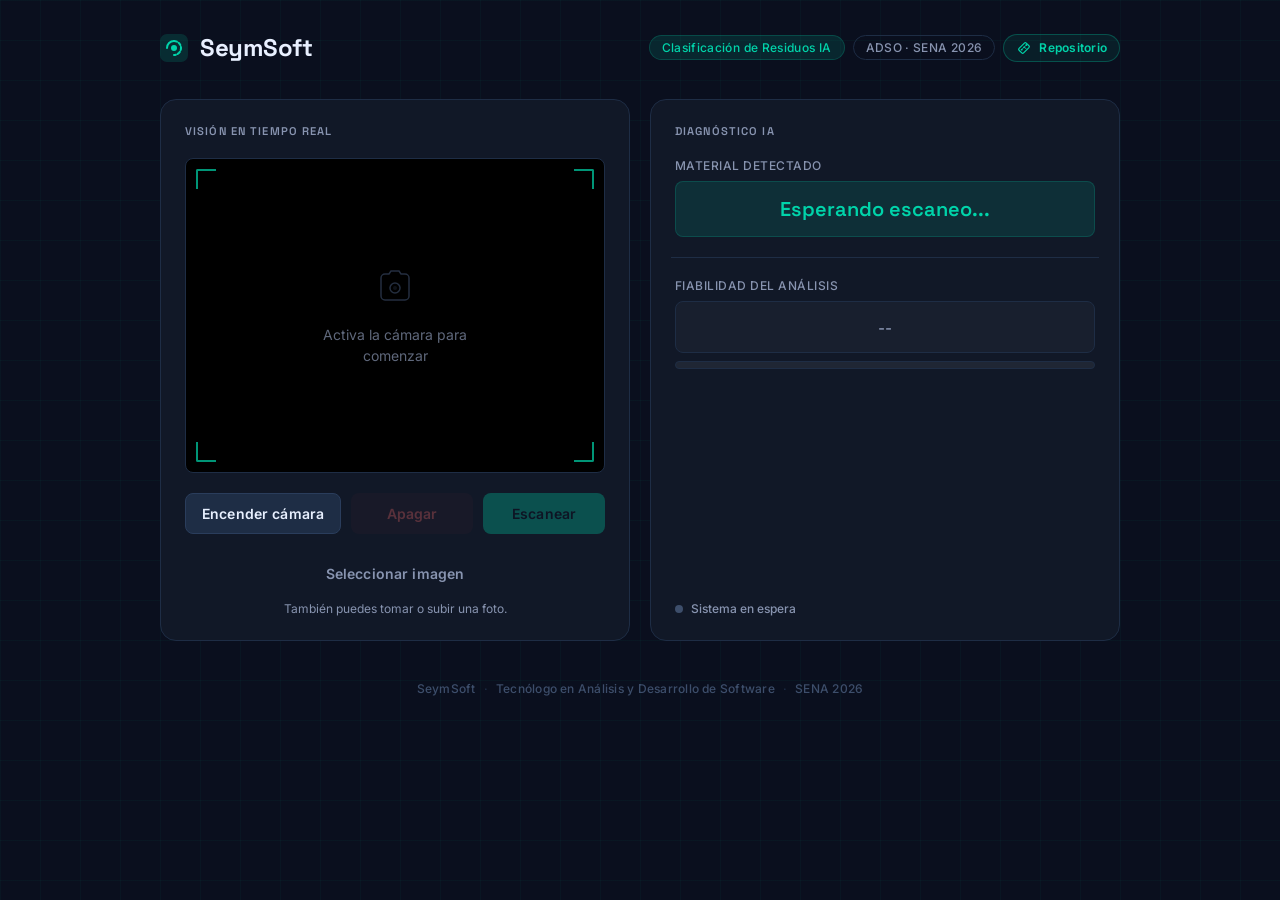
<file: public/index.html>
<!DOCTYPE html>
<html lang="es">
<head>
    <meta charset="UTF-8">
    <meta name="viewport" content="width=device-width, initial-scale=1.0">
    <title>SeymSoft — Clasificador de Reciclaje</title>
    <link rel="preconnect" href="https://fonts.googleapis.com">
    <link rel="preconnect" href="https://fonts.gstatic.com" crossorigin>
    <link href="https://fonts.googleapis.com/css2?family=Space+Grotesk:wght@400;500;600;700&family=Inter:wght@400;500;600&display=swap" rel="stylesheet">
    <link rel="stylesheet" href="style.css">
</head>
<body>
    <div class="bg-grid"></div>

    <div class="container">
        <header>
            <div class="brand">
                <div class="brand-mark">
                    <svg width="28" height="28" viewBox="0 0 28 28" fill="none" xmlns="http://www.w3.org/2000/svg">
                        <rect width="28" height="28" rx="7" fill="#00D4AA" fill-opacity="0.15"/>
                        <path d="M7 14C7 10.134 10.134 7 14 7" stroke="#00D4AA" stroke-width="2" stroke-linecap="round"/>
                        <path d="M14 7C17.866 7 21 10.134 21 14C21 17.866 17.866 21 14 21" stroke="#00D4AA" stroke-width="2" stroke-linecap="round" stroke-dasharray="3 2"/>
                        <circle cx="14" cy="14" r="3" fill="#00D4AA"/>
                    </svg>
                </div>
                <span class="brand-name">SeymSoft</span>
            </div>
            <div class="header-meta">
                <span class="chip">Clasificación de Residuos IA</span>
                <span class="chip chip-dim">ADSO · SENA 2026</span>
                <a
                    class="repo-link"
                    href="https://github.com/s3b4st1an-b3/Proyecto_de_reciclaje"
                    target="_blank"
                    rel="noopener noreferrer"
                    aria-label="Abrir repositorio del proyecto"
                >
                    <svg width="16" height="16" viewBox="0 0 24 24" aria-hidden="true" focusable="false">
                        <path d="M15.4 4.6 19.4 8.6c.8.8.8 2 0 2.8l-8 8c-.8.8-2 .8-2.8 0l-4-4c-.8-.8-.8-2 0-2.8l8-8c.8-.8 2-.8 2.8 0Z" fill="none" stroke="currentColor" stroke-width="1.8" stroke-linejoin="round"/>
                        <circle cx="8.5" cy="14.5" r="1.4" fill="currentColor"/>
                        <circle cx="12" cy="11" r="1.4" fill="currentColor"/>
                        <circle cx="15.5" cy="7.5" r="1.4" fill="currentColor"/>
                        <path d="M9.5 13.5 11 12M13 10l1.5-1.5M13 11l2.7 2.7" stroke="currentColor" stroke-width="1.5" stroke-linecap="round"/>
                    </svg>
                    <span>Repositorio</span>
                </a>
            </div>
        </header>

        <main class="main-content">

            <div class="card camera-card">
                <div class="card-label">Visión en tiempo real</div>
                <div class="video-container">
                    <video id="webcam" autoplay playsinline muted aria-label="Vista de la cámara"></video>
                    <img id="image-preview" alt="Imagen seleccionada para analizar">
                    <canvas id="canvas" style="display:none;"></canvas>
                    <div id="camera-placeholder" class="placeholder">
                        <div class="placeholder-icon">
                            <svg width="40" height="40" viewBox="0 0 40 40" fill="none" xmlns="http://www.w3.org/2000/svg">
                                <path d="M6 15V12C6 9.79 7.79 8 10 8H14l2-3h8l2 3h4c2.21 0 4 1.79 4 4v18c0 2.21-1.79 4-4 4H10c-2.21 0-4-1.79-4-4V15Z" stroke="currentColor" stroke-width="1.5" stroke-linecap="round"/>
                                <circle cx="20" cy="22" r="5" stroke="currentColor" stroke-width="1.5"/>
                                <circle cx="20" cy="22" r="2" fill="currentColor" opacity="0.4"/>
                            </svg>
                        </div>
                        <p>Activa la cámara para comenzar</p>
                    </div>
                    <div class="scan-line" id="scan-line"></div>
                    <div class="corner tl"></div>
                    <div class="corner tr"></div>
                    <div class="corner bl"></div>
                    <div class="corner br"></div>
                </div>
                <div class="controls">
                    <button id="btn-start" class="btn btn-primary" type="button">Encender cámara</button>
                    <button id="btn-stop" class="btn btn-stop" type="button" disabled>Apagar</button>
                    <button id="btn-capture" class="btn btn-accent" type="button" disabled>Escanear</button>
                </div>
                <div class="upload-control">
                    <input id="image-input" type="file" accept="image/jpeg,image/png,image/webp" capture="environment">
                    <button id="btn-upload" class="btn btn-secondary" type="button">Seleccionar imagen</button>
                    <span>También puedes tomar o subir una foto.</span>
                </div>
            </div>

            <div class="card result-card">
                <div class="card-label">Diagnóstico IA</div>

                <div class="result-group">
                    <span class="result-label">Material detectado</span>
                    <div id="output-class" class="result-value result-primary" aria-live="polite">Esperando escaneo...</div>
                </div>

                <div class="divider"></div>

                <div class="result-group">
                    <span class="result-label">Fiabilidad del análisis</span>
                    <div id="output-confidence" class="result-value result-secondary">--</div>
                    <div
                        id="confidence-track"
                        class="confidence-track"
                        role="progressbar"
                        aria-label="Confianza del análisis"
                        aria-valuemin="0"
                        aria-valuemax="100"
                        aria-valuenow="0"
                    >
                        <div id="confidence-bar" class="confidence-bar"></div>
                    </div>
                </div>

                <div id="result-details" class="result-details" hidden>
                    <div class="result-detail">
                        <span class="result-label">Segunda opción</span>
                        <p id="output-second-option">--</p>
                    </div>

                    <div class="result-detail recommendation">
                        <span class="result-label">Recomendación</span>
                        <p id="output-recommendation">--</p>
                    </div>
                </div>

                <div id="loading" class="loading" style="display: none;">
                    <div class="loader-ring">
                        <div></div><div></div><div></div><div></div>
                    </div>
                    <p>Consultando modelo de IA...</p>
                </div>

                <div class="result-footer" role="status" aria-live="polite">
                    <div class="status-dot" id="status-dot"></div>
                    <span id="status-text">Sistema en espera</span>
                </div>
            </div>

        </main>

        <footer>
            <span>SeymSoft</span>
            <span class="sep">·</span>
            <span>Tecnólogo en Análisis y Desarrollo de Software</span>
            <span class="sep">·</span>
            <span>SENA 2026</span>
        </footer>
    </div>

    <script src="script.js"></script>
</body>
</html>
</file>
<file: public/style.css>
/* ─── Tokens ─────────────────────────────────────────── */
:root {
    --navy:       #0A0F1E;
    --navy-card:  #111827;
    --navy-border:#1E2D45;
    --teal:       #00D4AA;
    --teal-dim:   rgba(0, 212, 170, 0.12);
    --teal-glow:  rgba(0, 212, 170, 0.25);
    --text-1:     #E8F0FF;
    --text-2:     #8894B0;
    --text-3:     #3D4E6B;
    --font-display: 'Space Grotesk', sans-serif;
    --font-body:    'Inter', sans-serif;
    --radius-card:  16px;
    --radius-sm:    8px;
    --transition:   0.2s cubic-bezier(0.4, 0, 0.2, 1);
}

/* ─── Reset & Base ───────────────────────────────────── */
*, *::before, *::after { box-sizing: border-box; margin: 0; padding: 0; }

body {
    font-family: var(--font-body);
    background-color: var(--navy);
    color: var(--text-1);
    min-height: 100vh;
    display: flex;
    flex-direction: column;
    align-items: center;
    padding: 32px 16px 48px;
    position: relative;
    overflow-x: hidden;
}

/* ─── Subtle Grid Background ─────────────────────────── */
.bg-grid {
    position: fixed;
    inset: 0;
    background-image:
        linear-gradient(rgba(0,212,170,0.04) 1px, transparent 1px),
        linear-gradient(90deg, rgba(0,212,170,0.04) 1px, transparent 1px);
    background-size: 40px 40px;
    pointer-events: none;
    z-index: 0;
}

.container {
    width: 100%;
    max-width: 960px;
    position: relative;
    z-index: 1;
}

/* ─── Header ─────────────────────────────────────────── */
header {
    display: flex;
    align-items: center;
    justify-content: space-between;
    flex-wrap: wrap;
    gap: 16px;
    margin-bottom: 36px;
}

.brand {
    display: flex;
    align-items: center;
    gap: 12px;
}

.brand-mark {
    display: flex;
    align-items: center;
    justify-content: center;
}

.brand-name {
    font-family: var(--font-display);
    font-size: 1.5rem;
    font-weight: 700;
    color: var(--text-1);
    letter-spacing: -0.02em;
}

.header-meta {
    display: flex;
    align-items: center;
    gap: 8px;
    flex-wrap: wrap;
}

.chip {
    font-family: var(--font-body);
    font-size: 0.75rem;
    font-weight: 500;
    letter-spacing: 0.03em;
    color: var(--teal);
    background: var(--teal-dim);
    border: 1px solid rgba(0,212,170,0.2);
    border-radius: 100px;
    padding: 4px 12px;
}

.chip-dim {
    color: var(--text-2);
    background: transparent;
    border-color: var(--navy-border);
}

.repo-link {
    display: inline-flex;
    align-items: center;
    gap: 7px;
    min-height: 28px;
    padding: 5px 12px;
    border: 1px solid rgba(0,212,170,0.28);
    border-radius: 100px;
    background: rgba(0, 212, 170, 0.08);
    color: var(--teal);
    font-family: var(--font-body);
    font-size: 0.75rem;
    font-weight: 600;
    letter-spacing: 0.02em;
    text-decoration: none;
    transition:
        background var(--transition),
        border-color var(--transition),
        color var(--transition),
        transform var(--transition);
}

.repo-link:hover,
.repo-link:focus-visible {
    background: var(--teal);
    border-color: var(--teal);
    color: var(--navy);
    outline: none;
}

.repo-link:active {
    transform: scale(0.97);
}

.repo-link svg {
    flex-shrink: 0;
}

/* ─── Layout ─────────────────────────────────────────── */
.main-content {
    display: grid;
    grid-template-columns: 1fr 1fr;
    gap: 20px;
}

@media (max-width: 680px) {
    .main-content { grid-template-columns: 1fr; }
    header { justify-content: flex-start; }
}

/* ─── Cards ──────────────────────────────────────────── */
.card {
    background: var(--navy-card);
    border: 1px solid var(--navy-border);
    border-radius: var(--radius-card);
    padding: 24px;
    display: flex;
    flex-direction: column;
    gap: 20px;
}

.card-label {
    font-family: var(--font-display);
    font-size: 0.7rem;
    font-weight: 600;
    letter-spacing: 0.1em;
    text-transform: uppercase;
    color: var(--text-2);
}

/* ─── Camera Area ─────────────────────────────────────── */
.video-container {
    position: relative;
    width: 100%;
    background: #000;
    border-radius: var(--radius-sm);
    overflow: hidden;
    aspect-ratio: 4 / 3;
    display: flex;
    justify-content: center;
    align-items: center;
    border: 1px solid var(--navy-border);
}

#webcam {
    width: 100%;
    height: 100%;
    object-fit: cover;
    display: none;
}

#image-preview {
    width: 100%;
    height: 100%;
    object-fit: contain;
    display: none;
}

/* Corner brackets — the signature element */
.corner {
    position: absolute;
    width: 20px;
    height: 20px;
    border-color: var(--teal);
    border-style: solid;
    opacity: 0.7;
}
.corner.tl { top: 10px; left: 10px;  border-width: 2px 0 0 2px; border-radius: 2px 0 0 0; }
.corner.tr { top: 10px; right: 10px; border-width: 2px 2px 0 0; border-radius: 0 2px 0 0; }
.corner.bl { bottom: 10px; left: 10px;  border-width: 0 0 2px 2px; border-radius: 0 0 0 2px; }
.corner.br { bottom: 10px; right: 10px; border-width: 0 2px 2px 0; border-radius: 0 0 2px 0; }

/* Scan line — animates when active */
.scan-line {
    position: absolute;
    left: 0;
    right: 0;
    height: 2px;
    background: linear-gradient(90deg, transparent, var(--teal), transparent);
    opacity: 0;
    transform: translateY(-50%);
    top: 50%;
    pointer-events: none;
    transition: none;
}

.scan-line.active {
    opacity: 1;
    animation: scanMove 1.6s ease-in-out infinite;
}

@keyframes scanMove {
    0%   { top: 10%; opacity: 0; }
    10%  { opacity: 1; }
    90%  { opacity: 1; }
    100% { top: 90%; opacity: 0; }
}

.placeholder {
    position: absolute;
    inset: 0;
    display: flex;
    flex-direction: column;
    align-items: center;
    justify-content: center;
    gap: 14px;
    color: var(--text-3);
    text-align: center;
    padding: 20px;
}

.placeholder-icon {
    color: var(--text-3);
    opacity: 0.6;
}

.placeholder p {
    font-family: var(--font-body);
    font-size: 0.875rem;
    color: var(--text-2);
    opacity: 0.7;
    max-width: 180px;
    line-height: 1.5;
}

/* ─── Controls ───────────────────────────────────────── */
.controls {
    display: flex;
    gap: 10px;
    flex-wrap: wrap;
}

.upload-control {
    display: grid;
    gap: 8px;
}

.upload-control input {
    display: none;
}

.upload-control span {
    color: var(--text-2);
    font-size: 0.75rem;
    text-align: center;
}

.btn-secondary {
    width: 100%;
    background: transparent;
    color: var(--text-2);
    border: 1px dashed #2A3D5C;
}

.btn-secondary:hover:not(:disabled) {
    color: var(--text-1);
    border-color: var(--teal);
    background: var(--teal-dim);
}

.btn-stop {
    background: rgba(255, 80, 80, 0.1);
    color: #FF6B6B;
    border: 1px solid rgba(255, 80, 80, 0.25);
    flex: 0 1 auto;
}

.btn-stop:hover:not(:disabled) {
    background: rgba(255, 80, 80, 0.2);
}

.btn {
    flex: 1;
    padding: 11px 16px;
    border: none;
    border-radius: var(--radius-sm);
    font-family: var(--font-body);
    font-size: 0.875rem;
    font-weight: 600;
    cursor: pointer;
    transition: background var(--transition), opacity var(--transition), transform var(--transition);
    letter-spacing: 0.01em;
    white-space: nowrap;
}

.btn:active:not(:disabled) { transform: scale(0.97); }

.btn:disabled {
    opacity: 0.3;
    cursor: not-allowed;
}

.btn-primary {
    background: var(--navy-border);
    color: var(--text-1);
    border: 1px solid #2A3D5C;
}

.btn-primary:hover:not(:disabled) {
    background: #263550;
}

.btn-accent {
    background: var(--teal);
    color: #0A0F1E;
}

.btn-accent:hover:not(:disabled) {
    background: #00EFC1;
}

/* ─── Result Card ─────────────────────────────────────── */
.result-card { justify-content: flex-start; }

.result-group {
    display: flex;
    flex-direction: column;
    gap: 8px;
}

.result-label {
    font-size: 0.75rem;
    font-weight: 500;
    letter-spacing: 0.04em;
    text-transform: uppercase;
    color: var(--text-2);
}

.result-value {
    border-radius: var(--radius-sm);
    padding: 14px 16px;
    font-family: var(--font-display);
    font-size: 1.25rem;
    font-weight: 600;
    text-align: center;
    min-height: 52px;
    display: flex;
    align-items: center;
    justify-content: center;
}

.result-primary {
    background: var(--teal-dim);
    color: var(--teal);
    border: 1px solid rgba(0,212,170,0.18);
    transition:
        color var(--transition),
        background var(--transition),
        border-color var(--transition);
}

.result-primary.is-reliable {
    border-color: rgba(0,212,170,0.35);
}

.result-primary.is-uncertain {
    background: rgba(255, 184, 77, 0.08);
    color: #FFB84D;
    border-color: rgba(255, 184, 77, 0.3);
}

.result-secondary {
    background: rgba(255,255,255,0.03);
    color: var(--text-2);
    border: 1px solid var(--navy-border);
    font-size: 1rem;
    font-weight: 500;
}

.divider {
    height: 1px;
    background: var(--navy-border);
    margin: 0 -4px;
}

.confidence-track {
    width: 100%;
    height: 8px;
    overflow: hidden;
    border-radius: 999px;
    background: rgba(255,255,255,0.06);
    border: 1px solid var(--navy-border);
}

.confidence-bar {
    width: 0;
    height: 100%;
    border-radius: inherit;
    background: var(--text-3);
    transition:
        width 500ms ease,
        background var(--transition);
}

.confidence-track.is-reliable .confidence-bar {
    background: var(--teal);
    box-shadow: 0 0 10px var(--teal-glow);
}

.confidence-track.is-uncertain .confidence-bar {
    background: #FFB84D;
}

.result-details {
    display: grid;
    gap: 12px;
}

.result-details[hidden] {
    display: none;
}

.result-detail {
    padding: 12px 14px;
    border: 1px solid var(--navy-border);
    border-radius: var(--radius-sm);
    background: rgba(255,255,255,0.025);
}

.result-detail p {
    margin: 6px 0 0;
    color: var(--text-1);
    font-size: 0.9rem;
    line-height: 1.5;
}

.result-detail.recommendation {
    border-color: rgba(0,212,170,0.18);
    background: rgba(0,212,170,0.04);
}

/* ─── Status ─────────────────────────────────────────── */
.result-footer {
    margin-top: auto;
    display: flex;
    align-items: center;
    gap: 8px;
}

.status-dot {
    width: 8px;
    height: 8px;
    border-radius: 50%;
    background: var(--text-3);
    flex-shrink: 0;
    transition: background var(--transition);
}

.status-dot.active {
    background: var(--teal);
    box-shadow: 0 0 8px var(--teal-glow);
    animation: pulse 2s ease infinite;
}

.status-dot.uncertain {
    background: #FFB84D;
    box-shadow: 0 0 8px rgba(255, 184, 77, 0.35);
}

@keyframes pulse {
    0%, 100% { box-shadow: 0 0 4px var(--teal-glow); }
    50%       { box-shadow: 0 0 14px var(--teal-glow); }
}

#status-text {
    font-size: 0.75rem;
    color: var(--text-2);
    font-weight: 500;
}

/* ─── Loading ─────────────────────────────────────────── */
.loading {
    display: flex;
    flex-direction: column;
    align-items: center;
    gap: 12px;
    padding: 16px 0;
}

.loading p {
    font-size: 0.8rem;
    color: var(--text-2);
    font-weight: 500;
}

.loader-ring {
    display: inline-block;
    position: relative;
    width: 36px;
    height: 36px;
}

.loader-ring div {
    box-sizing: border-box;
    display: block;
    position: absolute;
    width: 28px;
    height: 28px;
    margin: 4px;
    border: 2px solid transparent;
    border-top-color: var(--teal);
    border-radius: 50%;
    animation: loader-spin 1.1s cubic-bezier(0.5, 0, 0.5, 1) infinite;
}

.loader-ring div:nth-child(1) { animation-delay: -0.45s; }
.loader-ring div:nth-child(2) { animation-delay: -0.3s; border-top-color: rgba(0,212,170,0.6); }
.loader-ring div:nth-child(3) { animation-delay: -0.15s; border-top-color: rgba(0,212,170,0.3); }
.loader-ring div:nth-child(4) { border-top-color: rgba(0,212,170,0.1); }

@keyframes loader-spin {
    0%   { transform: rotate(0deg); }
    100% { transform: rotate(360deg); }
}

/* ─── Footer ─────────────────────────────────────────── */
footer {
    display: flex;
    align-items: center;
    justify-content: center;
    flex-wrap: wrap;
    gap: 8px;
    margin-top: 40px;
    font-size: 0.75rem;
    color: var(--text-3);
    font-weight: 500;
    letter-spacing: 0.02em;
}

.sep { color: var(--navy-border); }

@media (max-width: 480px) {
    body { padding: 20px 12px 36px; }
    header { gap: 12px; }
    .brand-name { font-size: 1.25rem; }
    .card { padding: 18px; gap: 16px; }
    .result-value { font-size: 1.1rem; }
    .controls { flex-direction: column; }
}

@media (prefers-reduced-motion: reduce) {
    .scan-line, .status-dot, .loader-ring div { animation: none !important; }
}
</file>
